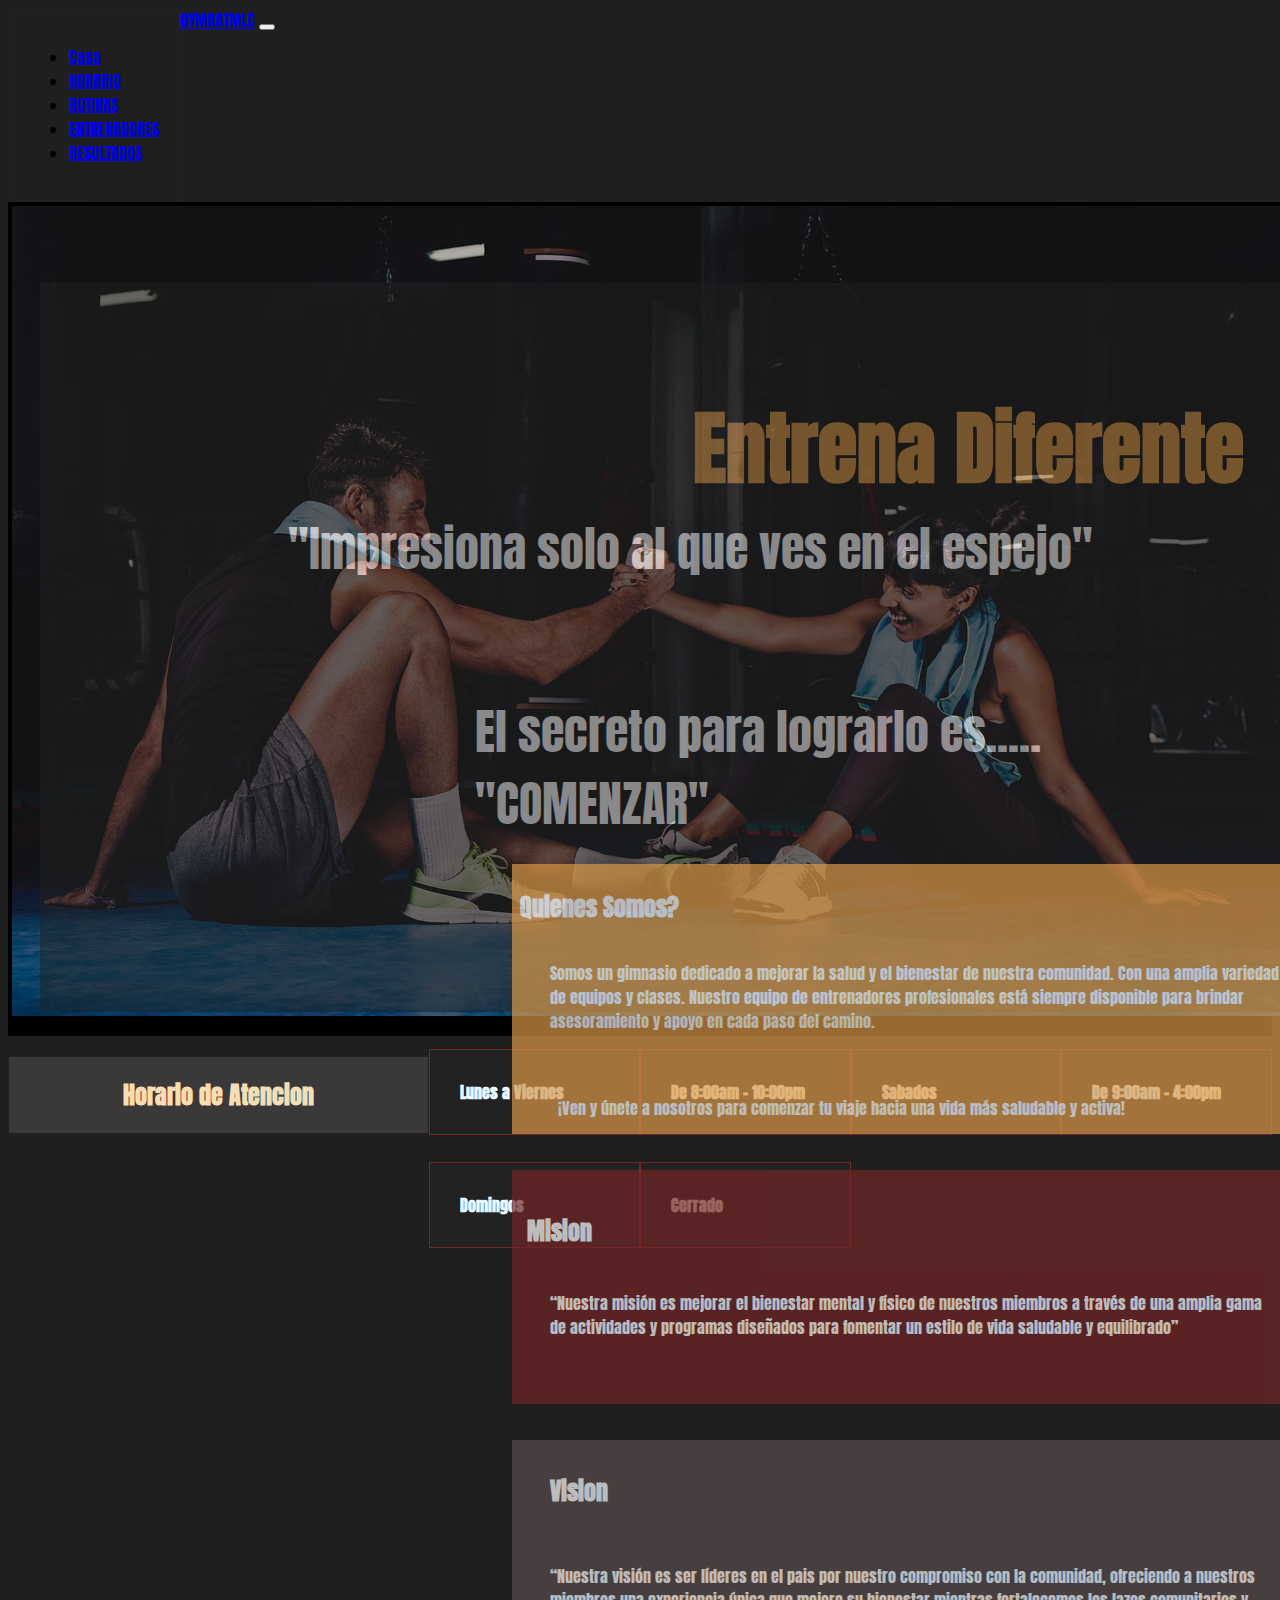
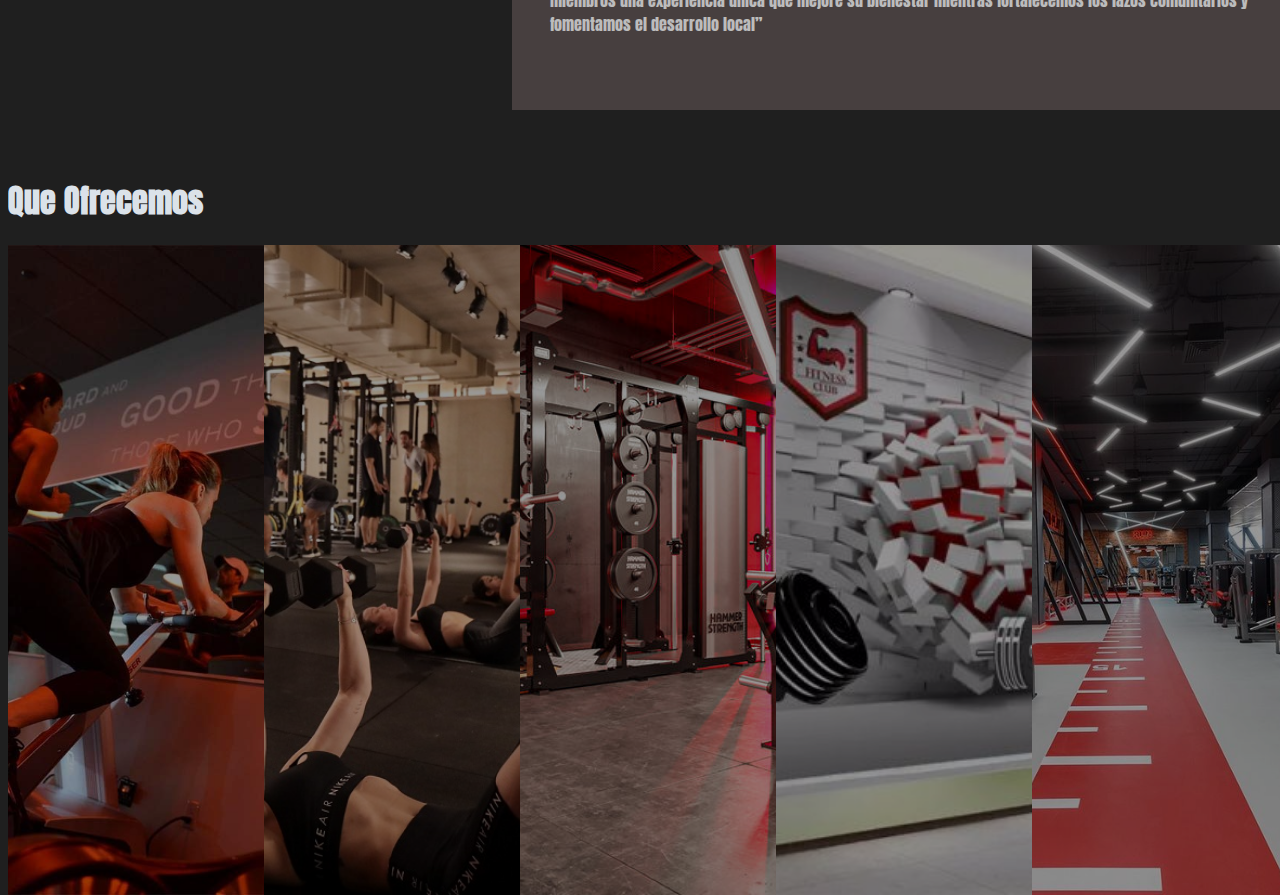
<file: index.html>
<!DOCTYPE html>
<html lang="es">
<head>
    <meta charset="UTF-8">
    <meta http-equiv="X-UA-Compatible" content="IE=edge">
    <meta name="viewport" content="width=device-width, initial-scale=1.0">
    <title>Casa</title>
    <link href="https://cdn.jsdelivr.net/npm/bootstrap@5.3.0/dist/css/bootstrap.min.css" rel="stylesheet" integrity="sha384-9ndCyUaIbzAi2FUVXJi0CjmCapSmO7SnpJef0486qhLnuZ2cdeRhO02iuK6FUUVM" crossorigin="anonymous">
    <link rel="stylesheet" href="CSS/STYLE.CSS">
    <link rel="preconnect" href="https://fonts.googleapis.com">
    <link rel="preconnect" href="https://fonts.gstatic.com" crossorigin>
    <link href="https://fonts.googleapis.com/css2?family=Anton&display=swap" rel="stylesheet">
</head>
<body>
    <script src="https://cdn.jsdelivr.net/npm/bootstrap@5.3.0/dist/js/bootstrap.bundle.min.js" integrity="sha384-geWF76RCwLtnZ8qwWowPQNguL3RmwHVBC9FhGdlKrxdiJJigb/j/68SIy3Te4Bkz" crossorigin="anonymous"></script>

  <nav class="navbar navbar-expand-lg navbar-dark  bg-dark fixed-top">
    <div class="container">

        <a href="#" class="navbar-brand"><span class="text-primary">GYMRAT</span>MLC</a>
        <button class="navbar-toggler" type="button" 
            data-bs-toggle="collapse"
            data-bs-target="#navbarS"
            aria-controls="navbarS"
            aria-expanded="false"
            aria-label="Toggle navigation"
        >
        <span class="navbar-toggler-icon"></span>
    </button>
    <div class="collapse navbar-collapse" id="navbarS">
        <ul class="navbar-nav ms-auto mb-2 mb-lg-0">
            <li class="nav-item">
                <a href="index.html" class="nav-link">Casa</a>
            </li><li class="nav-item">
                <a href="horarios.html" class="nav-link">HORARIO</a>
            </li><li class="nav-item">
                <a href="rutinas.html" class="nav-link">RUTINAS</a>
            </li>
            <li class="nav-item">
                <a href="Entrenadores.html" class="nav-link">ENTRENADORES</a>
            </li>
            <li class="nav-item">
                <a href="resultado.html" class="nav-link">RESULTADOS</a>
            </li>
        </ul>
    </div> 
  </nav>  

  <div class="contenedor">
        <div class="item item-1">
            <img src="Imagenes/fondo1.jpg" alt="fondo" class="fondo"></img>
            <div class="texto">
                <h1 class="txt">Entrena Diferente</h1></br>
                <p class="txt1">"Impresiona solo al que ves en el espejo"</p>
                <p class="txt2">El secreto para lograrlo es..... "COMENZAR"</p>
            </div>
        </div>
    </div>
    <div class="item item-2">
        <div class="p1">
            <h2 class="hh1">Quienes Somos?</h2>
            <p class="pp pp1">
                Somos un gimnasio dedicado a mejorar la salud y el bienestar de nuestra comunidad. Con una amplia variedad de equipos y clases. Nuestro equipo de entrenadores profesionales está siempre disponible para brindar asesoramiento y apoyo en cada paso del camino.
            </p>
            <p class="pp-1">
                ¡Ven y únete a nosotros para comenzar tu viaje hacia una vida más saludable y activa!
            </p>
        </div>
    </div>
    <div class="item item-3">
        <div class="pp p2">
            <h2 class="hh2">Mision</h2>
            <p class="pp2">
                “Nuestra misión es mejorar el bienestar mental y físico de nuestros miembros a través de una amplia gama de actividades y programas diseñados para fomentar un estilo de vida   saludable y equilibrado”
            </p>
        </div>
    </div>
    <div class="item item-4">
        <div class="pp p3">
            <h2 class="hh3">Vision</h2>
            <p class="pp3">
                “Nuestra visión es ser líderes en el pais por nuestro compromiso con la comunidad, ofreciendo a nuestros miembros una experiencia única que mejore su bienestar mientras fortalecemos los lazos comunitarios y fomentamos el desarrollo local”
            </p>
        </div>
    </div>
    <div class="row">
        <h2 class="col-4">Horario de Atencion</h2>
    </div>
    <div class="row">
        <h2 class="col-2 pr">Lunes a Viernes</h2>
        <h2 class="col-2">De 8:00am - 10:00pm</h2>
    </div>
    <div class="row">
        <h2 class="col-2 pr ">Sabados</h2>
        <h2 class="col-2">De 9:00am - 4:00pm</h2>
    </div>
    <div class="row">
        <h2 class="col-2 pr">Domingos</h2>
        <h2 class="col-2">Cerrado</h2>
    </div>
    <div class="item-5">
        <h1>Que Ofrecemos</h1>
    </div>
    <section>
        <img src="Imagenes/gym.jpeg"></img>
        <img src="Imagenes/gym1.jpg"></img>
        <img src="Imagenes/gym8.jpg"></img>
        <img src="Imagenes/gym11.jpeg"></img>
        <img src="Imagenes/gym10.jpeg"></img>
    </section>
</body>
</html>
</file>
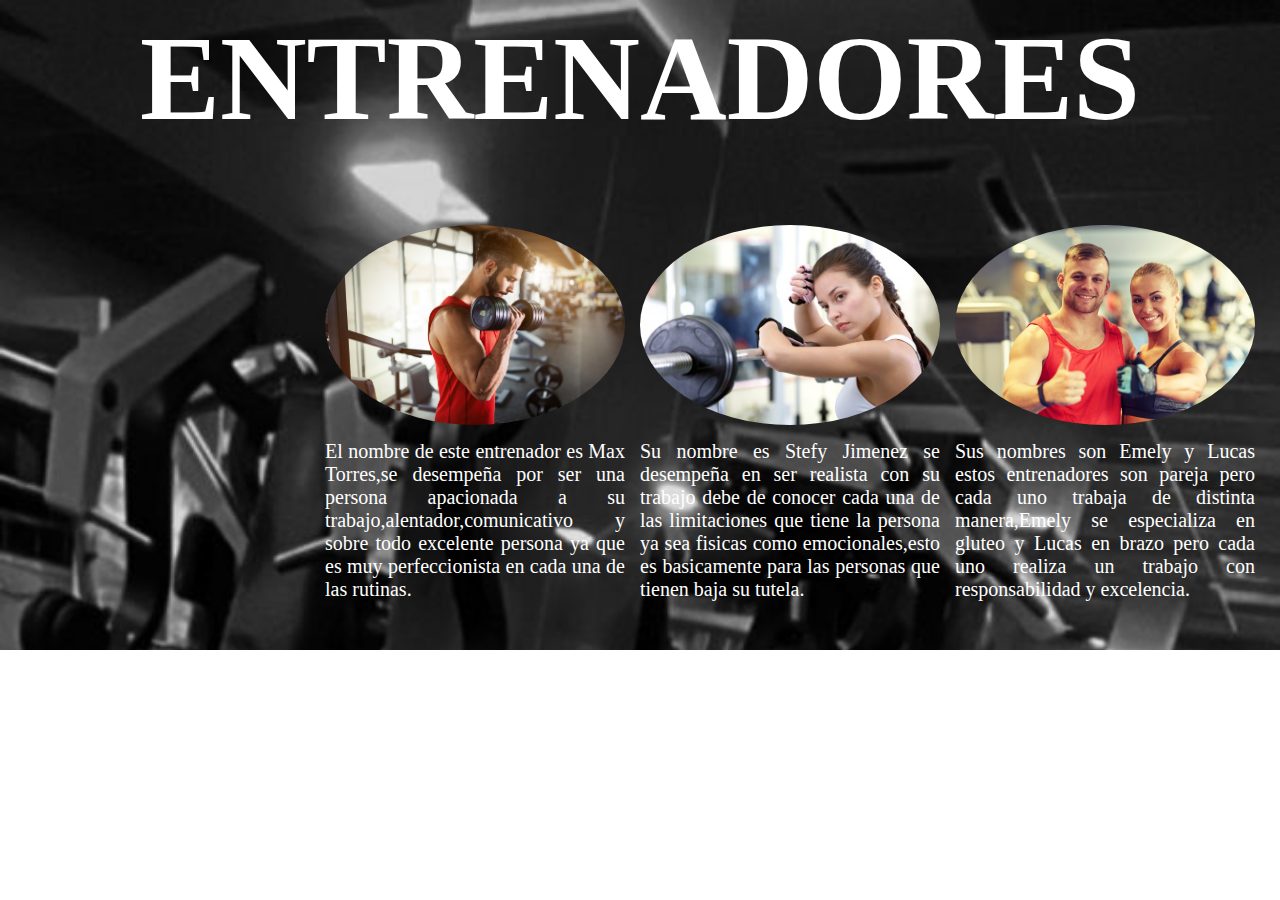
<file: Entrenadores.html>
<!DOCTYPE html>
<html lang="es">
<head>
    <meta charset="UTF-8">
    <meta http-equiv="X-UA-Compatible" content="IE=edge">
    <meta name="viewport" content="width=device-width, initial-scale=1.0">
    <link rel="stylesheet" href="CSS/entrenadores.CSS">
    <title>Entrenadores</title>
</head>
<body>
    <div class="contenedor">
        <div class="item ancho"><h1>ENTRENADORES</h1></div>
        <div class="item largo"></div>
        <div class="item imagen "></div>
        <div class="item imagen1"></div>
        <div class="item imagen2"></div>
        <div class="item "></div>
        <div class="item "></div>
        <div class="item  ">El nombre de este entrenador es Max Torres,se desempeña por ser una persona apacionada a su trabajo,alentador,comunicativo y sobre todo excelente persona ya que es muy perfeccionista en cada una de las rutinas.</div>
        <div class="item ">Su nombre es Stefy Jimenez se desempeña en ser realista con su trabajo debe de conocer cada una de las limitaciones que tiene la persona ya sea fisicas como emocionales,esto es basicamente para las personas que tienen baja su tutela.</div>
        <div class="item ">Sus nombres son Emely y Lucas estos entrenadores son pareja pero cada uno trabaja de distinta manera,Emely se especializa en gluteo y Lucas en brazo pero cada uno realiza un trabajo con responsabilidad y excelencia.</div>
        <div class="item "></div>
    </div>
</body>
</html>
</file>
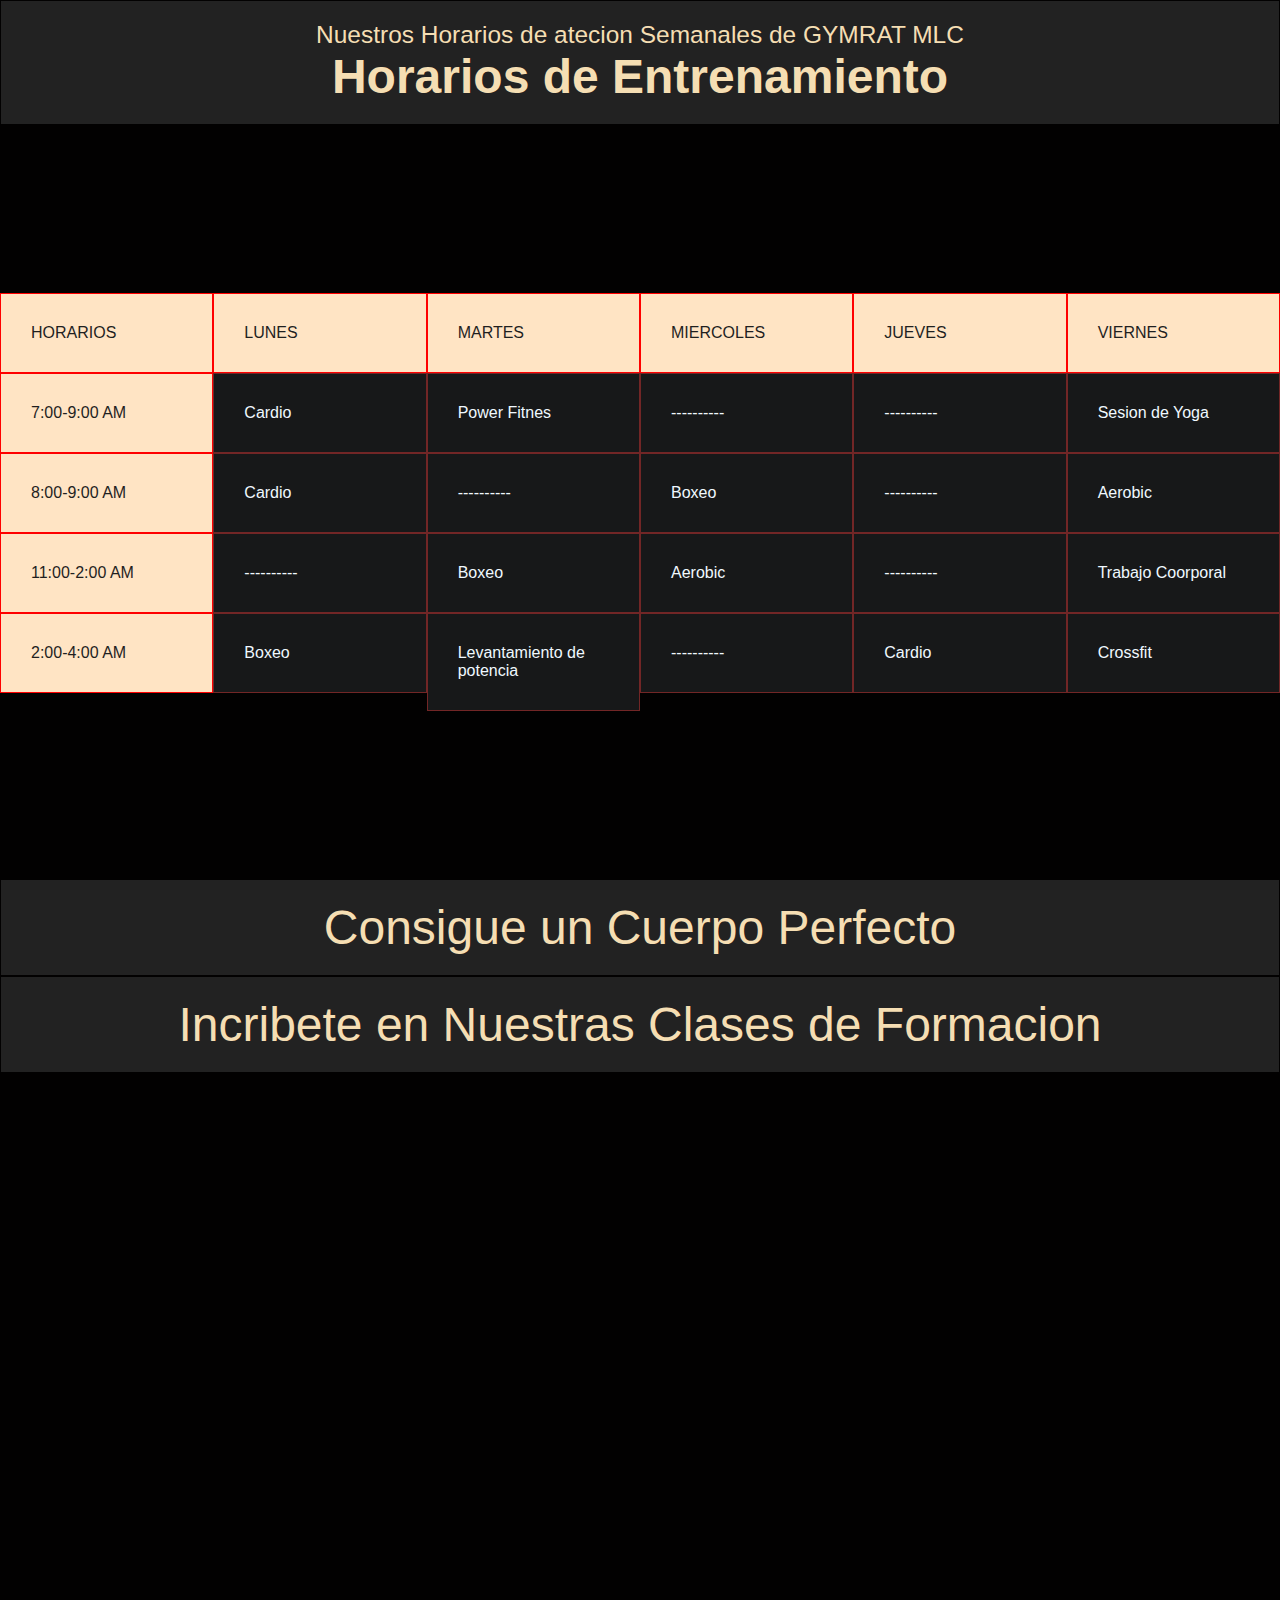
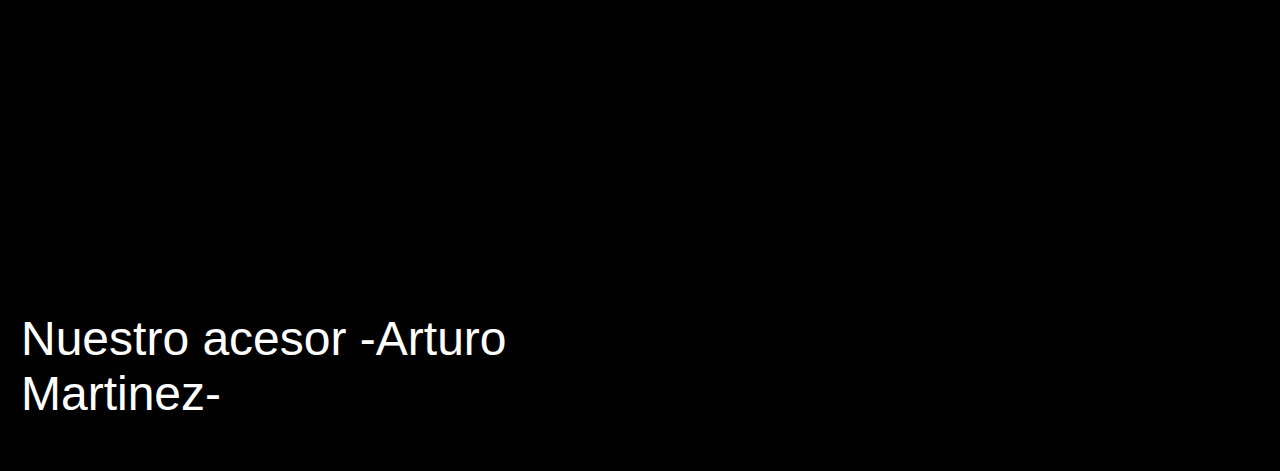
<file: horarios.html>
<!DOCTYPE html>
<html lang="es">
<head>
    <meta charset="UTF-8">
    <meta http-equiv="X-UA-Compatible" content="IE=edge">
    <meta name="viewport" content="width=device-width, initial-scale=1.0">
    <title>Horarios</title>
    <link rel="stylesheet" href="CSS/horario.CSS">
</head>
<body>
    <div class="row">
        <div class="col-12">
            <p class="p1">
                Nuestros Horarios de atecion Semanales de GYMRAT MLC
            </p>
            <H2 class="hh2">
                Horarios de Entrenamiento
            </H2>
        </div>     
    </div>
    <div class="row">
        <div class="col-12 car"></div>
    </div>
    <div class="row">
        <div class="col-12 car"></div>
    </div>
    <div class="row">
        <div class="col-12 car"></div>
    </div>
    <div class="row">
        <div class="col-12 car"></div>
    </div>
    <div class="row">
        <div class="col-2  dif ">HORARIOS</div>
        <div class="col-2  dif ">LUNES</div>
        <div class="col-2  dif ">MARTES</div>
        <div class="col-2  dif ">MIERCOLES</div>
        <div class="col-2  dif ">JUEVES</div>
        <div class="col-2  dif ">VIERNES</div>
    </div>
    <div class="row">
        <div class="col-2 dif">7:00-9:00 AM</div>
        <div class="col-2">Cardio</div>
        <div class="col-2">Power Fitnes</div>
        <div class="col-2">----------</div>
        <div class="col-2">----------</div>
        <div class="col-2">Sesion de Yoga</div>
    </div>
    <div class="row">
        <div class="col-2 dif">8:00-9:00 AM</div>
        <div class="col-2">Cardio</div>
        <div class="col-2">----------</div>
        <div class="col-2">Boxeo</div>
        <div class="col-2">----------</div>
        <div class="col-2">Aerobic</div>
    </div>
    <div class="row">
        <div class="col-2 dif">11:00-2:00 AM</div>
        <div class="col-2">----------</div>
        <div class="col-2">Boxeo</div>
        <div class="col-2">Aerobic</div>
        <div class="col-2">----------</div>
        <div class="col-2">Trabajo Coorporal</div>
    </div>
    <div class="row">
        <div class="col-2 dif">2:00-4:00 AM</div>
        <div class="col-2">Boxeo</div>
        <div class="col-2">Levantamiento de potencia</div>
        <div class="col-2">----------</div>
        <div class="col-2">Cardio</div>
        <div class="col-2">Crossfit</div>
    </div>

    <div class="row">
        <div class="col-12 car"></div>
    </div>
    <div class="row">
        <div class="col-12 car"></div>
    </div>
    <div class="row">
        <div class="col-12 car"></div>
    </div>
    <div class="row">
        <div class="col-12 car"></div>
    </div>
    <div class="col-12 "><p class="pa1">Consigue un Cuerpo Perfecto</p></div>
    <div class="col-12"><p class="pa2">Incribete en Nuestras Clases de Formacion</p></div>
    <div class="row">
        <div class="col-12 car"></div>
    </div>
    <div class="row">
        <div class="col-12 car"></div>
    </div>
    <div class="row">
        <div class="col-12 car"></div>
    </div>
    <div class="col-6 co"><p class="pa3">Nuestro acesor -Arturo Martinez-</p></div>
    <div class="col-6 item">
        <iframe width="560" height="315" src="https://www.youtube-nocookie.com/embed/ToHjAjmiGSw" title="YouTube video player" frameborder="0" allow="accelerometer; autoplay; clipboard-write; encrypted-media; gyroscope; picture-in-picture; web-share" allowfullscreen></iframe>
    </div>
</body>
</html>
</file>
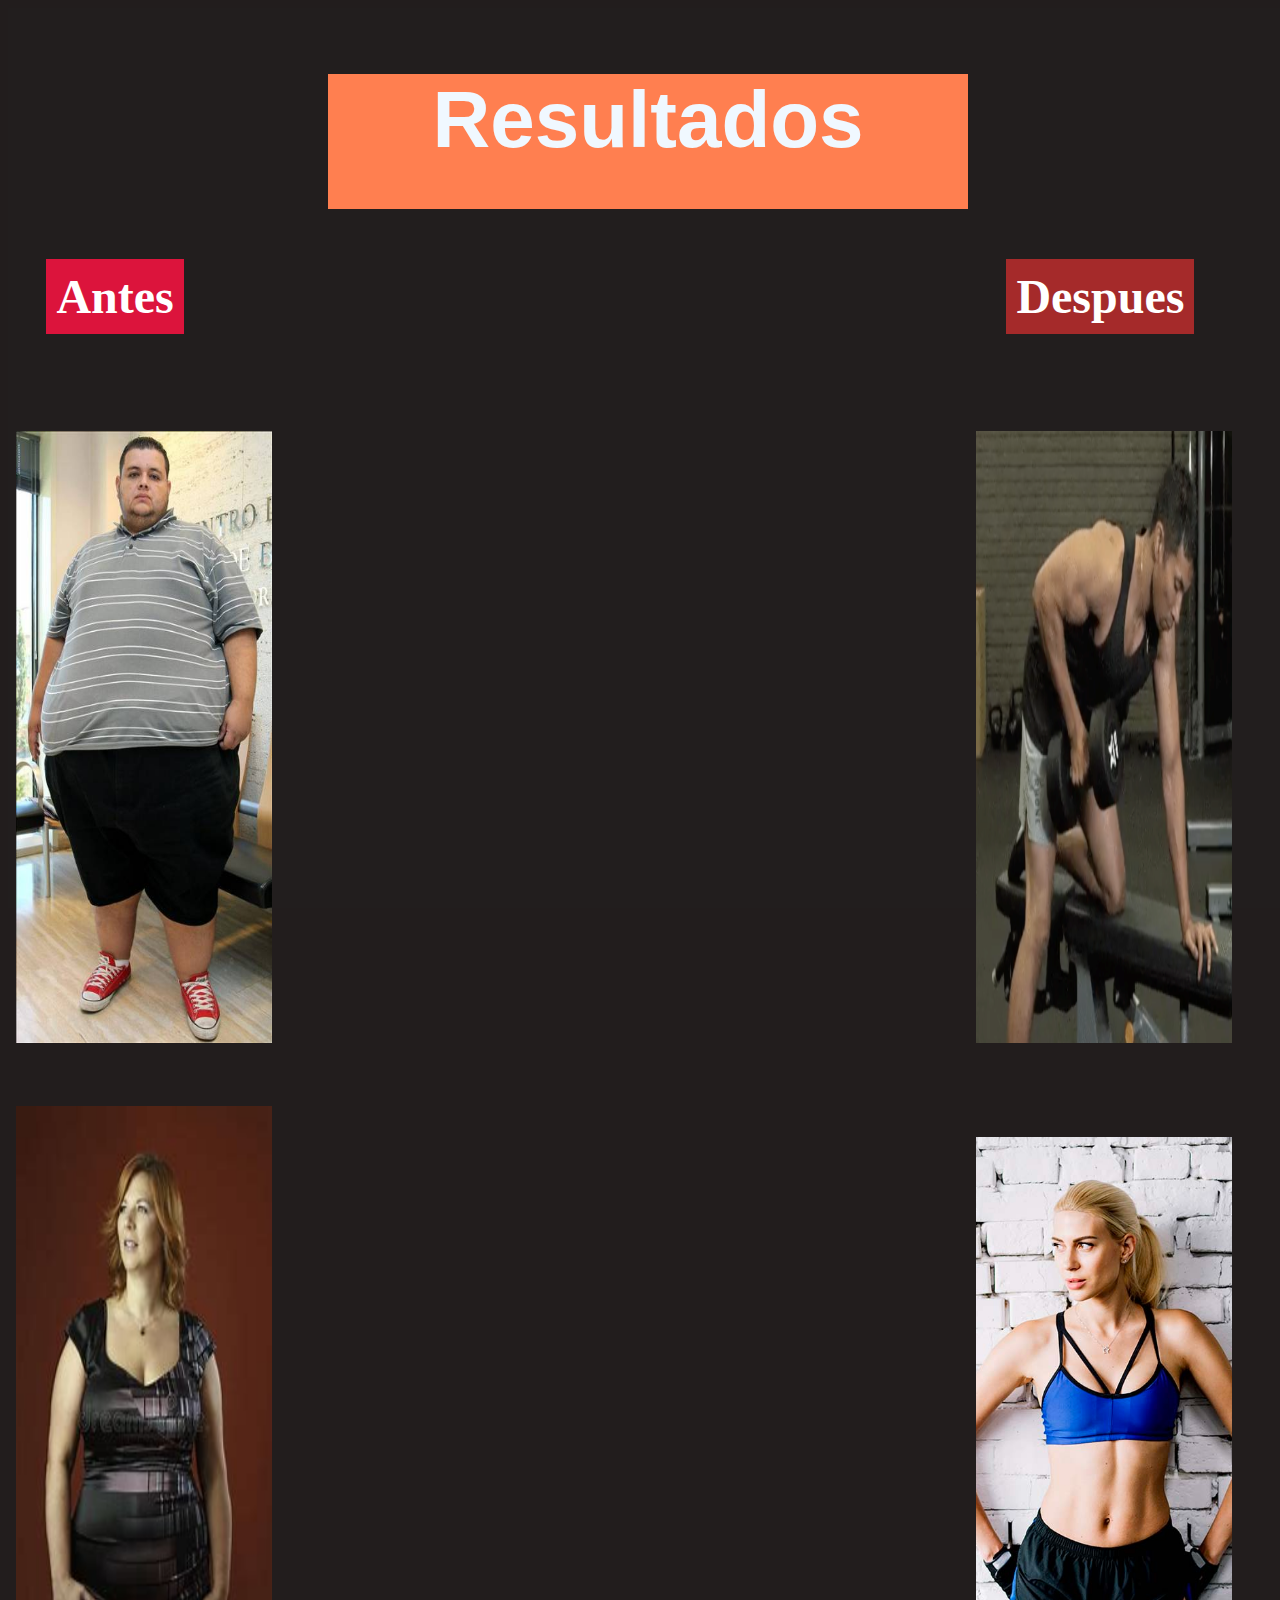
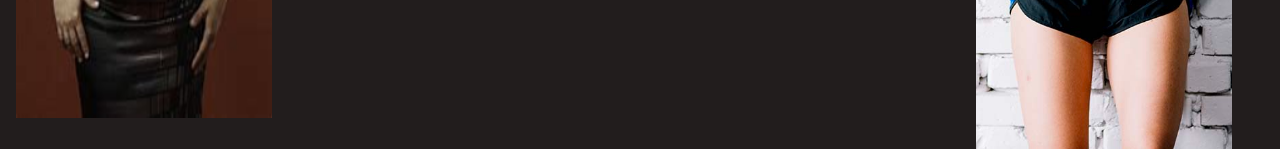
<file: resultado.html>
<!DOCTYPE html>
<html lang="es">
<head>
    <meta charset="UTF-8">
    <meta http-equiv="X-UA-Compatible" content="IE=edge">
    <meta name="viewport" content="width=device-width, initial-scale=1.0">
    <title>Resultado</title>
    <link rel="stylesheet" href="CSS/resultados.CSS">
    <link rel="preconnect" href="https://fonts.googleapis.com">
    <link rel="preconnect" href="https://fonts.gstatic.com" crossorigin>
    <link href="https://fonts.googleapis.com/css2?family=Anton&display=swap" rel="stylesheet">
</head>
<body>
    <div class="container">
        <div class="t1">
            <h2 class="hh1"> Resultados </h2>
            <div class="ant-des">
                <p class="ant">Antes</p>
                <p class="des">Despues</p>
                <div class="f1">
                    <img src="Imagenes/gord.jpg" class="gord"></img>
                </div>
                <div class="f2">
                    <img src="Imagenes/ESPALDA1.png" class="flac"></img>
                </div>
                <div class="f3">
                    <img src="Imagenes/gord1.jpg" class="gord1"></img>
                </div>
                <div class="f4">
                    <img src="Imagenes/flac1.jpg" class="flac1"></img>
                </div>
                
            </div>
        </div>
    </div>
</body>
</html>
</file>
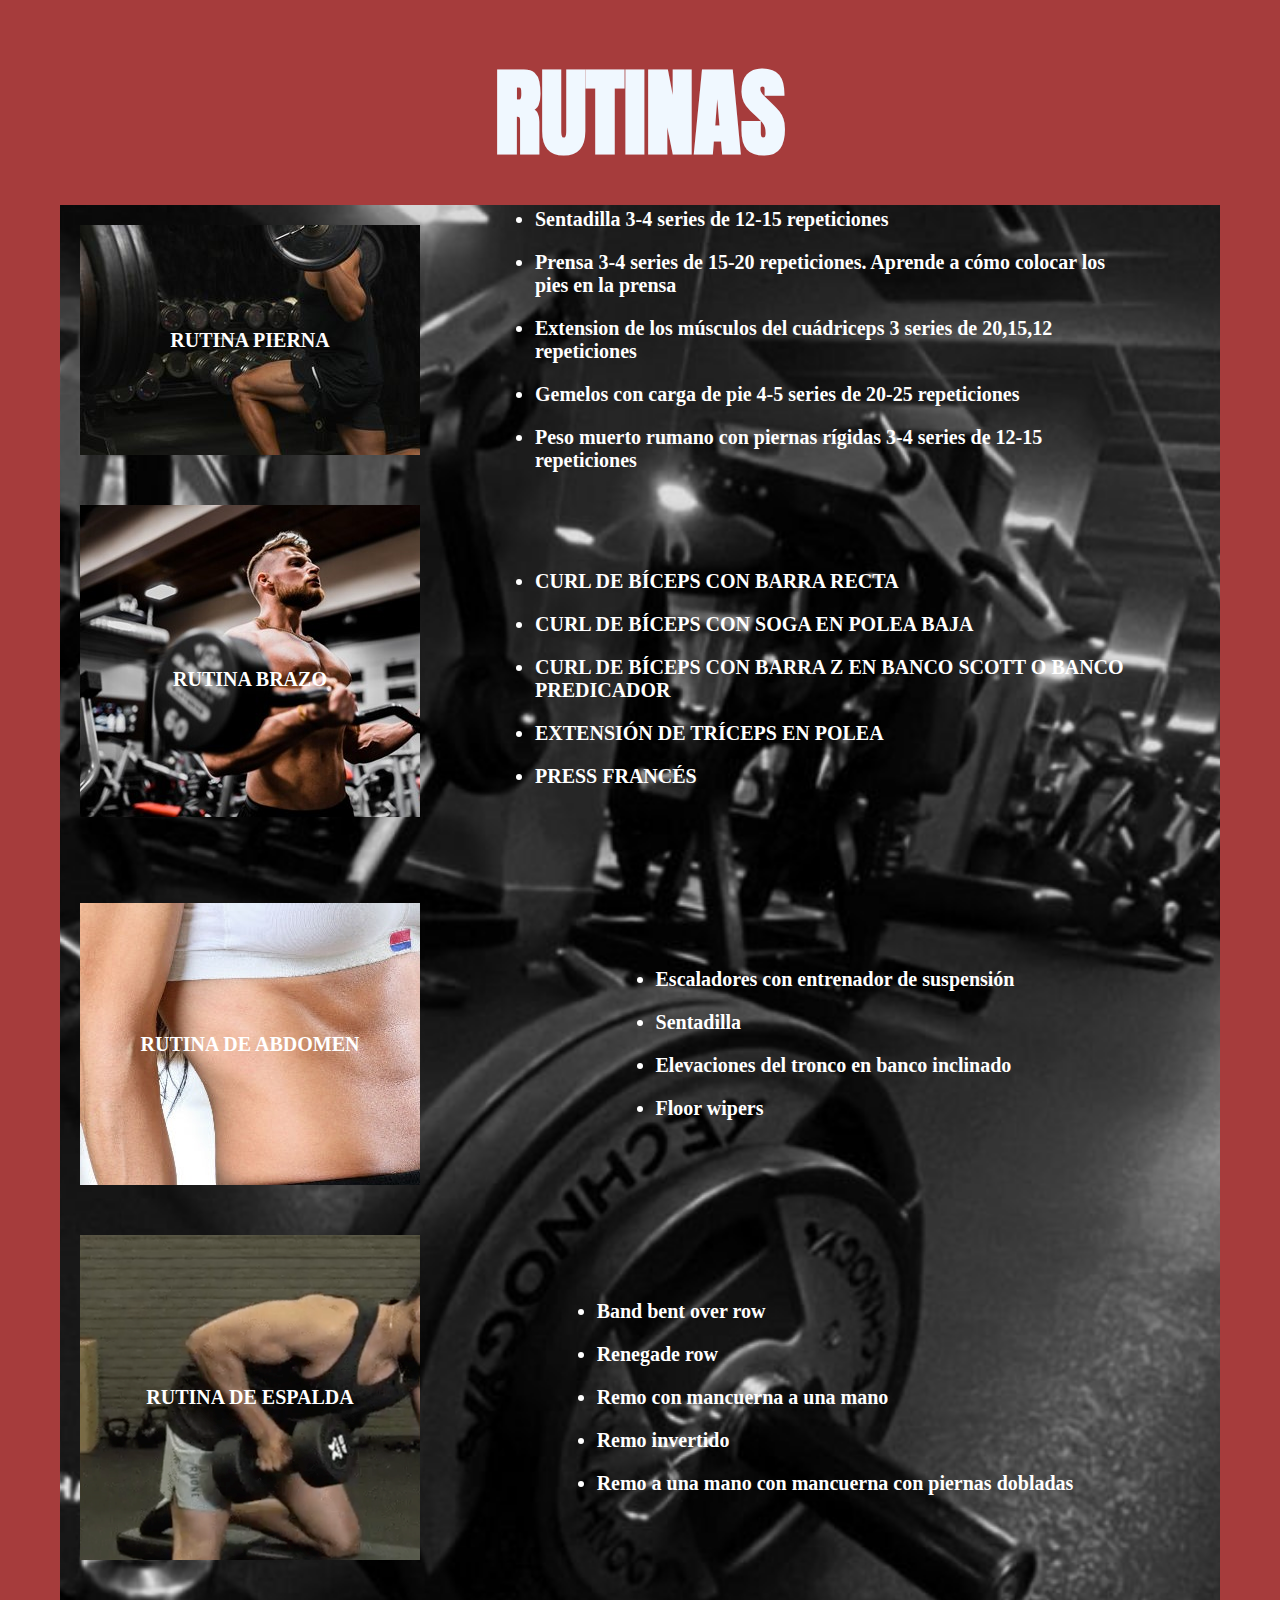
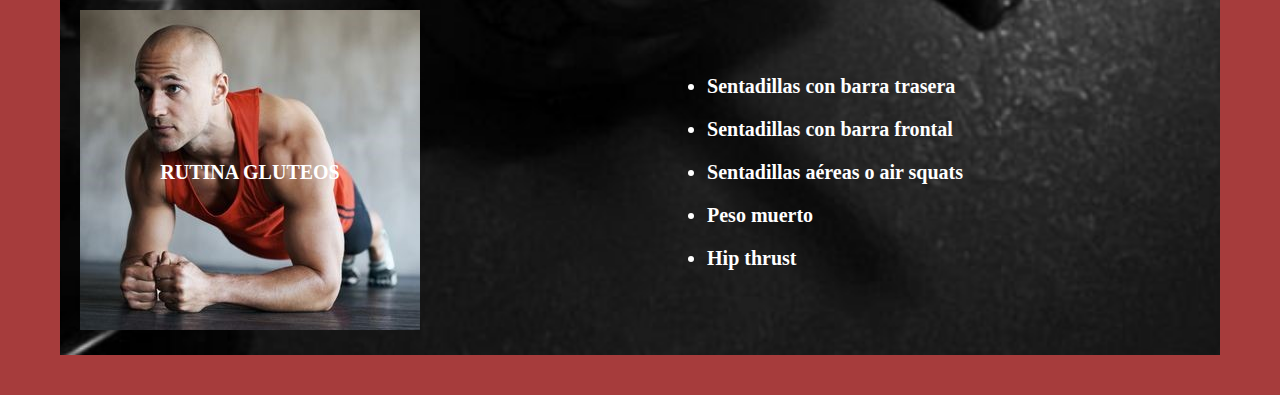
<file: rutinas.html>
<!DOCTYPE html>
<html lang="es">
<head>
    <meta charset="UTF-8">
    <meta http-equiv="X-UA-Compatible" content="IE=edge">
    <meta name="viewport" content="width=device-width, initial-scale=1.0">
    <title>Document</title>
    <link rel="stylesheet" href="CSS/rutina.CSS">
    <link rel="preconnect" href="https://fonts.googleapis.com">
    <link rel="preconnect" href="https://fonts.gstatic.com" crossorigin>
    <link href="https://fonts.googleapis.com/css2?family=Anton&display=swap" rel="stylesheet">
</head>
<body>
    <h1 class="hh1">RUTINAS</h1>
    <div class="container">
        <div class="item item-1">RUTINA PIERNA</div>
        <div class="item item-2">
            <ul cllas="circle">
                <li>Sentadilla 3-4 series de 12-15 repeticiones  </li>
                <li>Prensa 3-4 series de 15-20 repeticiones. Aprende a cómo colocar los pies en la prensa</li>
                <li>Extension de los músculos del cuádriceps 3 series de 20,15,12 repeticiones</li>
                <li>Gemelos con carga de pie 4-5 series de 20-25 repeticiones</li>
                <li>Peso muerto rumano con piernas rígidas 3-4 series de 12-15 repeticiones</li>
            </ul>
    </div>
        <div class="item item-3">RUTINA BRAZO</div>
        <div class="item item-4">
            <ul class="circle">
                <li>CURL DE BÍCEPS CON BARRA RECTA </li>
                <li>CURL DE BÍCEPS CON SOGA EN POLEA BAJA</li>
                <li>CURL DE BÍCEPS CON BARRA Z EN BANCO SCOTT O BANCO PREDICADOR</li>
                <li>EXTENSIÓN DE TRÍCEPS EN POLEA</li>
                <li>PRESS FRANCÉS</li>
            </ul>
        </div>
        <div class="item item-5">RUTINA DE ABDOMEN</div>
        <div class="item item-6"> 
            <ul class="circle">
                <li>Escaladores con entrenador de suspensión </li>
                <li>Sentadilla</li>
                <li>Elevaciones del tronco en banco inclinado</li>
                <li>Floor wipers</li>
            </ul>
        </div>
        <div class="item item-7">RUTINA DE ESPALDA</div>
        <div class="item item-8">
            <ul  class="circle">
                <li>Band bent over row </li>
                <li>Renegade row</li>
                <li>Remo con mancuerna a una mano</li>
                <li>Remo invertido</li>
                <li>Remo a una mano con mancuerna con piernas dobladas</li>
            </ul>
        </div>
        <div class="item item-9">RUTINA GLUTEOS</div>
        <div class="item item-10">
            <ul class="circle">
                <li>Sentadillas con barra trasera  </li>
                <li>Sentadillas con barra frontal</li>
                <li>Sentadillas aéreas o air squats</li>
                <li>Peso muerto</li>
                <li>Hip thrust</li>
        </ul></div>
    </div>
</body>
</html>
</file>
<file: CSS/STYLE.CSS>
*{
    box-sizing:border-box;
}
body{
    background: #1F1F1F;
    font-family: 'Anton', sans-serif;
}
.contenedor{
    width: 100vw;
    height: 90vh;
    top: 7%;
    display: grid;
    grid-template-columns: repeat(auto-fit, minmax(500px, 1fr));
    grid-template-rows: repeat(4, 1fr);
    grid-auto-rows: 200px;
    grid-auto-flow: dense;
    position:relative;
    gap:10px ;   
    background: rgb(0, 0, 0);
}
.item{
  border: 4px solid black;
  color:white;
}
.item-1{
    grid-row: span 3;
}
.fondo{
    width: 100%;
    height: 90vh;
    position: center;
    object-fit:cover;
    opacity: 70%;
}

.texto{
    position: absolute;
    width: 97%;
    height: 90%;
    top: 10%;
    right: 0.5%;
    background-color: #1F1F1F;
    opacity: 50%;
}
.txt{
    position: absolute;
    display: inline-block;
    top: 7%;
    right: 3%;
    color: #D99848;
    font-size: 5em;
}
.txt1{
    position: absolute;
    top: 25%;
    left: 20%;
    font-size: 3em;
}
.txt2{
    position: absolute;
    top: 50%;
    left: 35%;
    font-size: 3em;
}

.item-2{
    grid-column: 2 span 3;
    grid-row: span 2;
    background: #D99848;
}
.item-3{
    grid-column: span 3;
    grid-row: span 2;
    background: #e24017;
}
.item-4{
    grid-column: span 3;
    grid-row: span 2;
    background: #85eb26;
}

.p1{
    position: absolute;
    width: 60%;
    height: 30%;
    background-color: #D99848;
    opacity: 70%;
    top: 96%;;
    right:0%;
}
.hh1{
    position: absolute;
    left: 1%;
    top: 2%;
}
.pp1{
    position: absolute;
    width: 95%;
    height: 10%;
    left: 5%;
    top:30%;
}
.pp-1{
    position: absolute;
    display:flex;
    width: 95%;
    height: 10%;
    top: 80%;
    left: 6%;
}

.p2{
    width: 60%;
    height: 26%;
    background-color: #722626;
    position: absolute;
    opacity: 70%;
    right:0%;
    top: 130%;
}
.hh2{
    position: absolute;
    left: 2%;
    top: 10%; 
}
.pp2{
    position: absolute;
    width: 95%;
    height: 2%;
    left: 5%;
    top:45%;
}

.p3{
    width: 60%;
    height: 30%;
    background-color: #594D4D;
    top: 160%;
    right:0%;
    position: absolute;
    opacity: 70%;
}
.hh3{
    position: absolute;
    left: 5%;
    top: 5%; 
}
.pp3{
    position: absolute;
    width: 95%;
    height: 5%;
    left: 5%;
    top: 40%;
}

.row{
    width:100%;
  }
[class^='col']{ 
    float:left;
    border:1px solid #222;
    padding:20px;
}
.col-1{
    width: 8.3333%;
}
.col-2{
    width: 16.6666%;
    color: aliceblue;
    background-color: #222;
    font-size: 1em;
    border-color: #722626;
    padding:30px;
    left: 5%;
}
.col-4{
    width: 33.3333%;
    height: 30%;
    color: wheat;
    background-color: #3a3838;
    text-align: center;
}

.item-5{
    position: absolute;
    grid-column: span 3;
    grid-row: span 2;
    top: 195%;
    width: 100%;
    color: aliceblue;
    opacity: 90%;
}
section{
    display: flex;
    width: 100%;
    height: 650px;
    background: rgb(0, 0, 0);
    top:205%;
    position: absolute;
}
section img{
    width: 0px;
    flex-grow: 1;
    object-fit: cover;
    opacity: .6;
    transition:  .5s ease;
}
section img:hover{
    cursor: crosshair;
    width: 300px;
    opacity: 1;
    filter: contrast(120%);
}
</file>
<file: CSS/entrenadores.CSS>
*{
    margin: 0px;
    padding: 0;
    box-sizing: border-box;
}
.contenedor {
    background-image: url("../Imagenes/FONDO.jpeg");
    background-attachment: fixed;
    background-repeat: no-repeat;
    background-size: cover;
    height: auto;
    padding: 10px;
    width: 100vw;
    display: grid;
    grid-template-columns: repeat(auto-fit, minmax(250px, 1fr));
    grid-auto-rows: 200px;
    grid-auto-flow: dense;
    gap: 15px;
  }
  .item{
    text-align: justify;
    font-size: 20px;
    color:white;
  }
  h1{
    font-size: 6em;
    text-align: center;
  }
  .ancho{
    grid-column: span 5;
  }
  .imagen{
    background-image: url("../Imagenes/entre1.jpeg");
    background-size: cover;
    border-radius: 50%;
    zoom: 3;
  }
  .imagen1{
    background-image: url("../Imagenes/entre2.jpg");
    background-size: cover;
    border-radius: 50%;
  }
  .imagen2{
    background-image: url("../Imagenes/entre3.jpg");
    background-size: cover;
    border-radius: 50%; 
  }
</file>
<file: CSS/horario.CSS>
*{  
    margin:0;
    padding: 0;
    box-sizing: border-box;
}
body{
    background-color: #020101;
    font-family: Arial, Helvetica, sans-serif;
}
.row{
    width:100%;
  }
[class^='col']{ 
    float:left;
    border:1px solid #020101;
    padding:20px;
}
.col-1{
    width: 8.3333%;
}
.col-2{
    width: 16.6666%;
    color: aliceblue;
    background-color: #171819;
    font-size: 1em;
    border-color: #722626;
    padding: 30px;
}
.col-3{
    width: 25%;
}
.col-4{
    width: 33.3333%;
}
.col-5{
    width: 41.6666%;
}
.col-6{
    width: 50%;
}
.col-7{
    width: 58.3333%;
}
.col-8{
    width: 66.6666%;
}
.col-9{
    width: 75%;
}
.col-10{
    width: 83.3333%;
}
.col-11{
    width: 91.6666%;
}
.col-12{
    width: 100%;
    height: 30%;
    color: wheat;
    background-color: #222;
    text-align: center;
}
.p1{
    font-size: 1.53em;
}
.hh2{
    font-size: 3em;
}
.dif{
    border: 1px solid red;
    background-color: bisque;
    color: #1F1F1F;
    font-weight: 300;
}
.car{
    opacity: 0%;
}
.pa1{
    font-size: 3em;
    font-family: Impact, Haettenschweiler, 'Arial Narrow Bold', sans-serif;
}
.pa2{
    font-size: 3em;
    font-family: Impact, Haettenschweiler, 'Arial Narrow Bold', sans-serif;
}
.pa3{
    top:10%;
    font-size: 3em;
    font-family: Impact, Haettenschweiler, 'Arial Narrow Bold', sans-serif; 
}
.co{
    position: absolute;
    top: 210%;
    left: 0%;
    color: white;
    display: flex;
    justify-content: center;
    align-items: center;
}
.item{
    position: absolute;
    right: 0%;
    top:190%;

}
</file>
<file: CSS/resultados.CSS>
*{
    box-sizing: border-box;
}
body{
    background-color: #221d1d;
}
.container{
    width: 100%;
    height: auto;
    position:relative;
}
.t1{
    width: 100vw;
    height: 100vh;
    background: #221e1e;
    display:grid;
    position: relative;
}
.hh1{
    color: aliceblue;
    font-size: 5em;
    position: absolute;
    width: 50%;
    height: 15%;
    left: 25%;
    background-color: coral;
    font-family: Impact, Haettenschweiler, 'Arial Narrow Bold', sans-serif;
    font-weight: bold;
}
h2{
    display: flex;
    justify-content: center;
}
.ant-des{
    position: absolute;
    width: 100%;
    height: 15%;
    top: 30%;
}
.ant{
    display: inline-block;
    position:absolute;
    font-size: 3em;
    color:white;
    left:3%;
    font-weight: bold;
    top: -50%;
    background-color: crimson;
    padding: 10px;
}
.des{
    display: inline-block;
    position:absolute;
    font-size: 3em;
    color:white;
    left:78%;
    font-weight: bold;
    top: -50%;
    background-color: brown;
    padding: 10px;;
}
.f1{
    position: relative;
    width: 20%;
    height: 68vh;
    top: 100%;
}
.gord{
    height: 100%;
    width: 100%;
    position: absolute;
    top:3%;
    left: 3%;
    opacity: 10;
}
.f2{
    position: absolute;
    width: 20%;
    height: 68vh;
    top: 100%;
    right: 5%;
}
.flac{
    height: 100%;
    width: 100%;
    position: absolute;
    top:3%;
    left: 3%;
    opacity: 10;
    object-fit:fill;
}
.f3{
    position: absolute;
    width: 20%;
    height: 68vh;
    top: 600%;
}
.gord1{
    height: 100%;
    width: 100%;
    position: absolute;
    top:3%;
    left: 3%;
    opacity: 10;
}
.f4{
    position: absolute;
    width: 20%;
    height: 68vh;
    top: 500%;
    right: 5%;
}
.flac1{
    height: 100%;
    width: 100%;
    position: absolute;
    top:30%;
    left: 3%;
    opacity: 10;
    object-fit:cover;
}
</file>
<file: CSS/rutina.CSS>
*{
    margin: 20px;
    padding: 0;
    box-sizing: border-box;
}
body{
    background-color: #A63C3C;
}
.hh1{
    text-align: center;
    font-size: 6em;
    color:aliceblue;
    font-family: 'Anton', sans-serif;
}
.container{
    display: grid;
    background-image: url("../Imagenes/FONDO.jpeg");
    background-repeat: no-repeat;
    background-size: cover;
    background-attachment: fixed;
    height: auto;
    grid-template-columns:repeat(3,2fr);
    grid-template-rows:270px;
    color:white;
    grid-template-areas: 
    "1mg  pierna pierna  "
    "2mg  brazo brazo  "
    "3mg  abdomen abdomen "
    "4mg espalda espalda "
    "5mg gluteo gluteo "
    ;
    gap: 10px;
}
.item{
    padding:25px;
    display:flex;
    align-items:center;
    justify-content:center;
    font-size:20px;
    font-weight:bold;
  }
.item-1{
    grid-area: 1mg ;
    background-image: url("../Imagenes/RUTINA.jpg");
}
.item-2{
    grid-area: pierna;
}
.item-3{
    grid-area: 2mg ;
    background-image: url("../Imagenes/BRAZO.jpg");
    background-repeat: no-repeat;
}
.item-4{
    grid-area: brazo;

}
.item-5{
    grid-area: 3mg ;
    background-image: url("../Imagenes/abdomen2.jpg");
    background-repeat: no-repeat;
}
.item-6{
    grid-area: abdomen;
}
.item-7{
    grid-area: 4mg ;
    background-image: url("../Imagenes/ESPALDA1.png");
    background-repeat: no-repeat;
}
.item-8{
    grid-area: espalda;
}
.item-9{
    grid-area: 5mg ;
    background-image: url("../Imagenes/RUTINA3.jpg");
    background-repeat: no-repeat;
}
.item-10{
    grid-area: gluteo;
}
</file>
